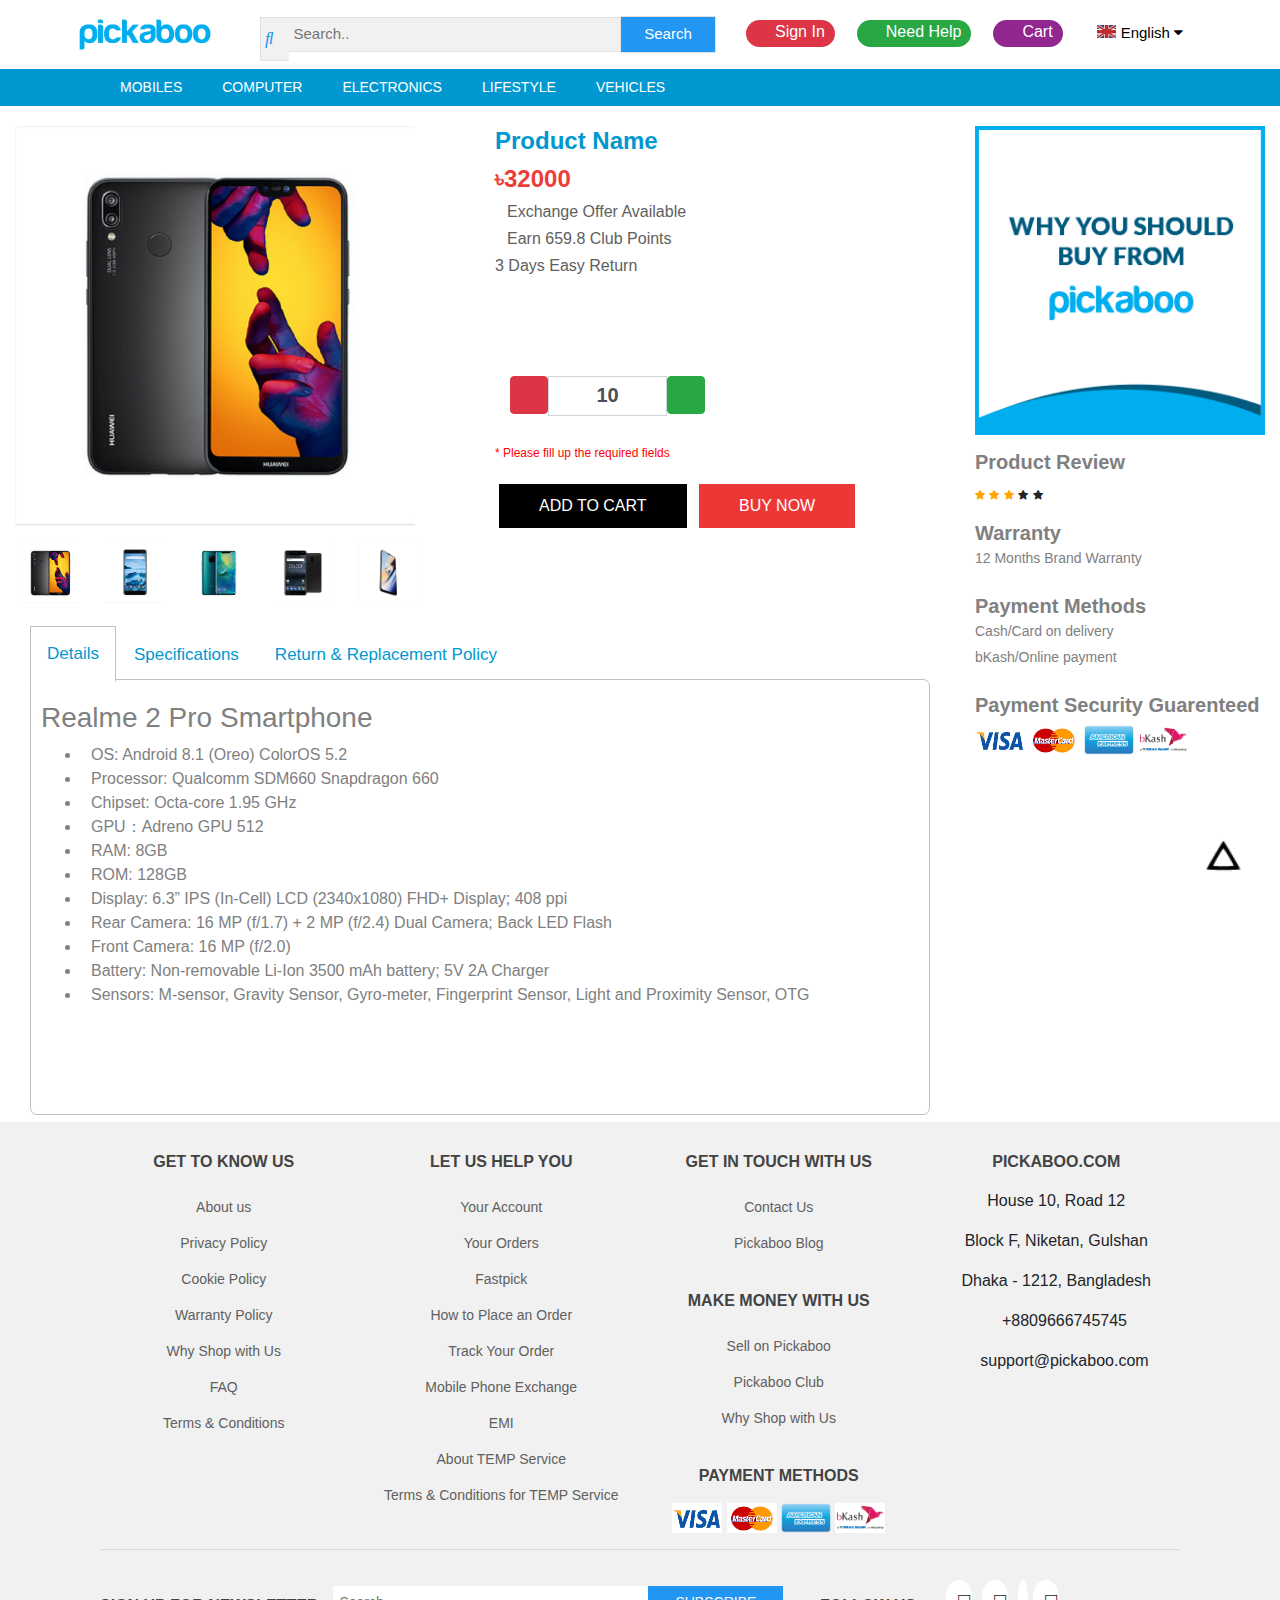
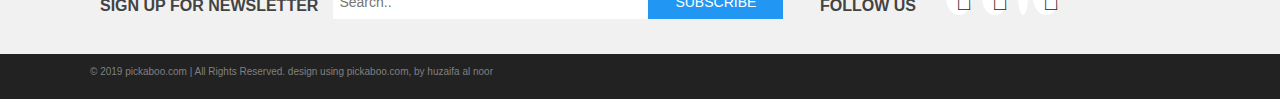
<file: details.html>
<!doctype html>
<html lang="en">
  <head>
    <!-- Required meta tags -->
    <meta charset="utf-8">
    <meta name="viewport" content="width=device-width, initial-scale=1, shrink-to-fit=no">
    <meta name="viewport" content="width=device-width, initial-scale=1">
    <!-- Bootstrap CSS -->
    <link rel="stylesheet" href="https://stackpath.bootstrapcdn.com/bootstrap/4.3.1/css/bootstrap.min.css" integrity="sha384-ggOyR0iXCbMQv3Xipma34MD+dH/1fQ784/j6cY/iJTQUOhcWr7x9JvoRxT2MZw1T" crossorigin="anonymous">
    <link rel="stylesheet" href="https://cdnjs.cloudflare.com/ajax/libs/font-awesome/4.7.0/css/font-awesome.min.css">
    <link rel="stylesheet" href="https://use.fontawesome.com/releases/v5.7.2/css/all.css" integrity="sha384-fnmOCqbTlWIlj8LyTjo7mOUStjsKC4pOpQbqyi7RrhN7udi9RwhKkMHpvLbHG9Sr" crossorigin="anonymous">
    
    <link rel="stylesheet" href="css/easyzoom.css" />

    <link rel="stylesheet" type="text/css" href="css/style.css" media="all">
    <title>Pickaboo-Online Shopping in Bangladesh</title>
  </head>
 

 <body>
<header id="home">

<div class="container">
<div class="row">
<div class="col-md-2 logo">
		<a href="index.html"><img src="Pickaboo.png"></a>
</div>

<div class="col-md-5 search">
<form class="searchbar" action="/action_page.html">
	<i class="fas fa-search"></i>
  <input type="text" placeholder="Search.." name="search">
  <button type="submit">Search</button>
</form>
</div>

<div class="col-md-5 topnav">

	<ul class="nav  justify-content-end">
		<li class="nav-item">
			<button id="mylgnBtn" class="nav-link bg-danger" href="#"><i class="fas fa-user"></i>Sign In</button>


			<div id="mylgModal" class="loginmodal">

				  <!-- Modal content -->
				  <div class="loginmodal-content">
				    <span class="close">&times;</span>
				    <div class="container">
				  <form action="/action_page.html">
				    <div class="row">
				      
				      <div class="login-page">

				        E-mail or Mobile 
				        <input type="text" name="username" placeholder="Username" required>
				        Password
				        <input type="password" name="password" placeholder="Password" required>
				        
				      </div>


				    <div class="login-page-btn">
				    	<div class="signbtn">
				    	<input type="submit" value="SIGN IN">
				    	</div>
				      	<a href="#">Not a Member ? <span>Sign up Now</span> </a><br>
				      	<a href="#">Forgot password?</a>
				 	 </div>


				        <div class="login-page">
				        <a href="#" class="fb bttn">
				          <i class="fab fa-facebook fa-fw"></i> Login with Facebook
				         </a>

				        <a href="#" class="google bttn"><i class="fab fa-google fa-fw">
				          </i> Login with Google+
				        </a>
				      </div>
				      
				    </div>
				  </form>
				</div>
				  </div>

				</div>

				<!-- End Modal -->
		</li>
		<li class="nav-item">
			<button class="nav-link bg-success" href="#"><i class="fas fa-question-circle"></i>Need Help</button>
		</li>
		<li class="nav-item">
			<button class="nav-link cart-color"  href="#"><i class="fas fa-shopping-cart"></i>Cart</button>
		</li>

		<div  class="language">
	    <button class="languagebtn"><img src="english.png">English 
	      <i class="fa fa-caret-down"></i>
	    </button>
	    <div class="language-content">
	      <a href="#"><img src="english.png"> English</a>
	      <a href="#"><img src="bangla.png">Bangla</a>
	    </div>
	  </div> 

	</ul>

</div>
</div>
</div>
<!-- Menu Area Start -->

<div class="topnavbar">
<div id="myNavbar" class=" navbar" >
<!-- 	<div class="imagelogo">
		<img src="pickaboo2.png">
	</div> -->

  
  <div class="dropdown">
    <button class="dropbtn">Mobiles 

    </button>
    <div class="dropdown-content">
    	<div class="row">
    	<ul class="col-sm-4">
    		<li><h5> <a href="#"><span style="color: #000;"></span>Smartphones</a></h5></li>
    		<div class="row">
    			<div class="col-sm-6">
    				<ul class="list-text">
    		 <a href="#">Xiaomi</a>
    		 <a href="#">Apple</a>
    		 <a href="#">Samsung</a>
    		 <a href="#">Huawei</a>
    		 <a href="#">Vivo</a>
    		 <a href="#">BlackBerry</a>
    		 <a href="#">Lenevo</a>
    			</ul>
		    	</div>
		    	<div class="col-sm-6">
    				<ul class="list-text">
    		 <a href="#">Nokia</a>
    		 <a href="#">Micromax</a>
    		 <a href="#">Symphony</a>
    		 <a href="#">OnePlus</a>
    			</ul>
		    	</div>
		    </div>
    	</ul>

    	<ul class="col-sm-4">
    		<li><h5> <a href="#"><span style="color: #000;"></span>FEATURE PHONES</a></h5></li>
    		<div class="row">
    			<div class="col-sm-6">
    				<ul class="list-text">
			    		 <a href="#">Samsung</a>
			    		 <a href="#">Nokia</a>
			    		 <a href="#">Symphony</a>
			    		 <a href="#">BlackBerry</a>
			    		 <a href="#">Micromax</a>
    			</ul>
		    	</div>
		    </div>
    	</ul>
    </div>
  </div>
  </div>



<div class="dropdown">
    <button class="dropbtn">Computer 

    </button>
    <div class="dropdown-content">
    	<div class="row">
    	<ul class="col-sm-4">
    		<li><h5> <a href="#"><span style="color: #000;"></span>Smartphones</a></h5></li>
    		<div class="row">
    			<div class="col-sm-6">
    				<ul class="list-text">
    		 <a href="#">Asus</a>
    		 <a href="#">Acer</a>
    		 <a href="#">Samsung</a>
    		 <a href="#">Dell</a>
    		 <a href="#">Vivo</a>
    		 <a href="#">Lenevo</a>
    		 <a href="#">Hp</a>
    			</ul>
		    	</div>
		    	<div class="col-sm-6">
    				<ul class="list-text">
    		 <a href="#">Apple</a>
    		 <a href="#">Macbook</a>

    			</ul>
		    	</div>
		    </div>
    	</ul>

    	<ul class="col-sm-4">
    		<li><h5> <a href="#"><span style="color: #000;"></span>Desktop</a></h5></li>
    		<li><h5> <a href="#"><span style="color: #000;"></span>Laptop & Desktop Accessories</a></h5></li>
    		<div class="row">
    			<div class="col-sm-6">
    				<ul class="list-text">
			    		 <a href="#">Keyboards</a>
			    		 <a href="#">Mouse</a>
			    		 <a href="#">Headphone</a>
			    		 <a href="#">Printer</a>
			    		 <a href="#">Powersupply</a>
    			</ul>
		    	</div>
		    </div>
    	</ul>
    	<li style="list-style: none;"><h5> <a href="#"><span style="color: #000;"></span>Gaming Console</a></h5></li>

    </div>
  </div>
  </div>


<div class="dropdown">
    <button class="dropbtn">Electronics 

    </button>
    <div class="dropdown-content">
    	<div class="row">
    	<ul class="col-sm-4">
    		<li><h5> <a href="#"><span style="color: #000;"></span>Television</a></h5></li>
    		<div class="row">
    			<div class="col-sm-6">
    				<ul class="list-text">
    		 <a href="#">LED TV</a>
    		 <a href="#">Smart TV</a>
    		 <a href="#">TV accessories</a>

    			</ul>
		    	</div>
		    	<div class="col-sm-6">
    				<ul class="list-text">
    		 <a href="#">Nokia</a>
    		 <a href="#">Micromax</a>
    		 <a href="#">Symphony</a>
    		 <a href="#">OnePlus</a>
    			</ul>
		    	</div>
		    </div>
    	</ul>

    	<ul class="col-sm-4">
    		<li><h5> <a href="#"><span style="color: #000;"></span>FEATURE PHONES</a></h5></li>
    		<div class="row">
    			<div class="col-sm-6">
    				<ul class="list-text">
			    		 <a href="#">Samsung</a>
			    		 <a href="#">Nokia</a>
			    		 <a href="#">Symphony</a>
			    		 <a href="#">BlackBerry</a>
			    		 <a href="#">Micromax</a>
    			</ul>
		    	</div>
		    </div>
    	</ul>
    </div>
  </div>
  </div>


<div class="dropdown">
    <button class="dropbtn">Lifestyle 

    </button>
    <div class="dropdown-content">
    	<div class="row">
    	<ul class="col-sm-4">
    		<li><h5> <a href="#"><span style="color: #000;"></span>Smartphones</a></h5></li>
    		<div class="row">
    			<div class="col-sm-6">
    				<ul class="list-text">
    		 <a href="#">Xiaomi</a>
    		 <a href="#">Apple</a>
    		 <a href="#">Samsung</a>
    		 <a href="#">Huawei</a>
    		 <a href="#">Vivo</a>
    		 <a href="#">BlackBerry</a>
    		 <a href="#">Lenevo</a>
    			</ul>
		    	</div>
		    	<div class="col-sm-6">
    				<ul class="list-text">
    		 <a href="#">Nokia</a>
    		 <a href="#">Micromax</a>
    		 <a href="#">Symphony</a>
    		 <a href="#">OnePlus</a>
    			</ul>
		    	</div>
		    </div>
    	</ul>

    	<ul class="col-sm-4">
    		<li><h5> <a href="#"><span style="color: #000;"></span>FEATURE PHONES</a></h5></li>
    		<div class="row">
    			<div class="col-sm-6">
    				<ul class="list-text">
			    		 <a href="#">Samsung</a>
			    		 <a href="#">Nokia</a>
			    		 <a href="#">Symphony</a>
			    		 <a href="#">BlackBerry</a>
			    		 <a href="#">Micromax</a>
    			</ul>
		    	</div>
		    </div>
    	</ul>
    </div>
  </div>
  </div>


<div class="dropdown">
    <button class="dropbtn">Vehicles 

    </button>
    <div class="dropdown-content">
    	<div class="row">
    	<ul class="col-sm-4">
    		<li><h5> <a href="#"><span style="color: #000;"></span>Smartphones</a></h5></li>
    		<div class="row">
    			<div class="col-sm-6">
    				<ul class="list-text">
    		 <a href="#">Xiaomi</a>
    		 <a href="#">Apple</a>
    		 <a href="#">Samsung</a>
    		 <a href="#">Huawei</a>
    		 <a href="#">Vivo</a>
    		 <a href="#">BlackBerry</a>
    		 <a href="#">Lenevo</a>
    			</ul>
		    	</div>
		    	<div class="col-sm-6">
    				<ul class="list-text">
    		 <a href="#">Nokia</a>
    		 <a href="#">Micromax</a>
    		 <a href="#">Symphony</a>
    		 <a href="#">OnePlus</a>
    			</ul>
		    	</div>
		    </div>
    	</ul>

    	<ul class="col-sm-4">
    		<li><h5> <a href="#"><span style="color: #000;"></span>FEATURE PHONES</a></h5></li>
    		<div class="row">
    			<div class="col-sm-6">
    				<ul class="list-text">
			    		 <a href="#">Samsung</a>
			    		 <a href="#">Nokia</a>
			    		 <a href="#">Symphony</a>
			    		 <a href="#">BlackBerry</a>
			    		 <a href="#">Micromax</a>
    			</ul>
		    	</div>
		    </div>
    	</ul>
    </div>
  </div>
  </div>

  <a href="javascript:void(0);" style="font-size:15px;" class="icon" onclick="functionNavbar()">&#9776;</a>
</div>
</div>

</header>
<!-- End Menu Content -->

<div class="col-md-12">
<div class="row">
<div class="col-md-9 imagelgbig">
	<div class="row">
		<div class="col-md-6">
			<div class="easyzoom easyzoom--adjacent2 easyzoom--overlay easyzoom--with-thumbnails">
				<a href="img/84.png">
					<img src="img/84.png" alt="" width="400" height="400" />
				</a>
			</div>

			<ul class="thumbnails">
				<li>
					<a href="img/84.png" data-standard="img/84.png">
						<img src="img/84.png" alt="" />
					</a>
				</li>
				<li>
					<a href="img/7.png" data-standard="img/7.png">
						<img src="img/7.png" alt="" />
					</a>
				</li>
				<li>
					<a href="img/9.png" data-standard="img/9.png">
						<img src="img/9.png" alt="" />
					</a>
				</li>
				<li>
					<a href="img/2.png" data-standard="img/2.png">
						<img src="img/2.png" alt="" />
					</a>
				</li>
				<li>
					<a href="img/10.png" data-standard="img/10.png">
						<img src="img/10.png" alt="" />
					</a>
				</li>
			</ul>
			</div>

			<div class="col-md-6 pddetails">
				<h1>Product Name</h1>
				<h3>৳32000</h3>
				<h6><i class="fas fa-circle"></i>Exchange Offer Available</h6>
				<h6><i class="fas fa-circle"></i>Earn 659.8 Club Points</h6>
				<h6 class="purple"><i class="fas fa-undo-alt"></i>3 Days Easy Return</h6>
				



				<div class="col-lg-6 qty-valid">
                <div class="input-group">
                <span class="input-group-btn">
                    <button type="button" class="quantity-left-minus btn btn-danger btn-number"  data-type="minus" data-field="">
                      <i class="fas fa-minus-square"></i>
                    </button>
                </span>
                <input type="text" id="quantity" name="quantity" class="form-control input-number count" value="10" min="1" max="100">
                <span class="input-group-btn">
                    <button type="button" class="quantity-right-plus btn btn-success btn-number" data-type="plus" data-field="">
                        <i class="fas fa-plus-square"></i>
                    </button>
                </span>
           		 </div>
                </div>


                <h5>* Please fill up the required fields</h5>


                <button class="addcartbtn">Add to cart</button>
                <button class="buybtn">Buy Now</button>
			</div>

	</div>

<div class="col-md-12" id="detailsDiv">
		<button class="tablink active" onclick="openPage('Details', this, '#fff')" id="defaultOpen">Details</button>
		<button class="tablink" onclick="openPage('Specifications', this, '#fff')">Specifications</button>
		<button class="tablink" onclick="openPage('Return', this, '#fff')">Return & Replacement Policy</button>

		<div id="Details" class="tabcontent">
			<h3>Realme 2 Pro Smartphone</h3>
			<ul>
			<li>OS: Android 8.1 (Oreo) ColorOS 5.2</li>
		    <li>Processor: Qualcomm SDM660 Snapdragon 660 </li>
		    <li>Chipset: Octa-core 1.95 GHz</li>
		    <li>GPU：Adreno GPU 512</li>
		    <li>RAM: 8GB</li>
		    <li>ROM: 128GB</li>
		    <li>Display: 6.3” IPS (In-Cell) LCD (2340x1080) FHD+ Display; 408 ppi</li>
		    <li>Rear Camera: 16 MP (f/1.7) + 2 MP (f/2.4) Dual Camera; Back LED Flash</li>
		    <li>Front Camera: 16 MP (f/2.0)</li>
		    <li>Battery: Non-removable Li-Ion 3500 mAh battery; 5V 2A Charger</li>
		    <li>Sensors: M-sensor, Gravity Sensor, Gyro-meter, Fingerprint Sensor, Light and Proximity Sensor, OTG</li>
		    </ul>
		</div>

		<div id="Specifications" class="tabcontent">
			<table class="table table-bordered details_tbl">
<!-- 				  <thead>
				    <tr>
				      <th scope="col"></th>				      
				      <th scope="col">Handle</th>
				    </tr>
				  </thead> -->
				  <tbody>
				    <tr>
				      <th class="firstrow" scope="row">Brand</th>
				      <td>Realme</td>
				    </tr>
				    <tr>
				      <th scope="row">SKU</th>
				      <td>RLM2PCPL</td>
				    </tr>
				    <tr>
				      <th scope="row">Offers</th>
				      <td><i class="fas fa-circle"></i>Exchange Offer Available</td>
				    </tr>
				    <tr>
				      <th scope="row">Express Delivery</th>
				      <td>Yes</td>
				    </tr>
				    <tr>
				      <th scope="row">Warranty Information</th>
				      <td>12 Months Brand Warranty</td>
				    </tr>
				    <tr>
				      <th scope="row">EMI Available</th>
				      <td>12 Months</td>
				    </tr>
				    <tr>
				      <th scope="row">Processor</th>
				      <td>Octa Core</td>
				    </tr>
				    <tr>
				      <th scope="row">Connectivity</th>
				      <td>Wi-Fi: 802.11a/b/g/n/ac, 2.4GHz, 5GHz; Bluetooth: 5.0</td>
				    </tr>
				    <tr>
				      <th scope="row">Battery mAh</th>
				      <td>Non-removable Li-Ion 3500 mAh Battery</td>
				    </tr>
				    <tr>
				      <th scope="row"> Camera</th>
				      <td>16 MP+2MP</td>
				    </tr>
				    
				  </tbody>
				</table>
		</div>

		<div id="Return" class="tabcontent">
			<h3>Return & Replacement Policy</h3>
			<p>You can return this product for a full refund within 3 calendar days of receiving your order.<br>
				Please read the Return and Replacement Policy Page thoroughly before requesting a return or replacement for your purchased item.<br>
				If your purchased item meets all the requirements, your return can be initiated via two options -<br>

			    Option 1: Communicating with us by Facebook chat or through Live Chat on Pickaboo website.<br>

			    Option 2: By calling Pickaboo’s Customer Service on 09666745745.<br>

			    Option 3: Directly drop off the product at the office premises or by post by Sundarban Courier Service.
			</p>
		</div>
</div>





</div> <!-- col-md-9 end -->


<div class="col-md-3">
	<div class="sidebar">
		<img src="img/1000.gif" class="img-fluid" alt="Responsive image">

		<h3>Product Review</h3>
		<span class="fa fa-star checked"></span>
		<span class="fa fa-star checked"></span>
		<span class="fa fa-star checked"></span>
		<span class="fa fa-star"></span>
		<span class="fa fa-star"></span>

		<h3>Warranty</h3>
		<p>12 Months Brand Warranty</p>

		<h3>Payment Methods</h3>
		<p>Cash/Card on delivery</p>
		<p>bKash/Online payment</p>

		<h3>Payment Security Guarenteed</h3>

		<div class="payment-img">
		<img src="img/visa.png" class="img-fluid" alt="Responsive image">
		<img src="img/ms.png" class="img-fluid" alt="Responsive image">
		<img src="img/america.png" class="img-fluid" alt="Responsive image">
		<img src="img/bkash.jpg" class="img-fluid" alt="Responsive image">
	</div>
	</div>
</div>









</div>
</div>
























<!-- Footer Area start -->


<div class="footer-top">
	<div class="container">
	<div class="col-md-12">
		<div class="row">
			<div class="col-md-3 f-firstrow">
				<h5>Get to Know Us</h5>
					<li><a href="">About us</a></li>
					<li><a href="">Privacy Policy</a></li>
					<li><a href="">Cookie Policy</a></li>
					<li><a href="">Warranty Policy</a></li>
					<li><a href="">Why Shop with Us</a></li>
					<li><a href="">FAQ</a></li>
					<li><a href="">Terms & Conditions</a></li>

			</div>


			<div class="col-md-3 f-firstrow">
				<h5>Let Us Help You</h5>

					<li><a href="">Your Account</a></li>
					<li><a href="">Your Orders</a></li>
					<li><a href="">Fastpick</a></li>
					<li><a href="">How to Place an Order</a></li>
					<li><a href="">Track Your Order</a></li>
					<li><a href="">Mobile Phone Exchange</a></li>
					<li><a href="">EMI</a></li>
					<li><a href="">About TEMP Service</a></li>
					<li><a href="">Terms & Conditions for TEMP Service</a></li>

			</div>


			<div class="col-md-3 f-firstrow">
				<h5>Get in Touch with Us</h5>

					<li><a href="">Contact Us</a></li>
					<li><a href="">Pickaboo Blog</a></li>

					<h5>Make Money With Us</h5>

					<li><a href="">Sell on Pickaboo</a></li>
					<li><a href="">Pickaboo Club</a></li>
					<li><a href="">Why Shop with Us</a></li>
					
					<h5>Payment Methods</h5>
					<img src="img/visa.png" class="img-fluid" alt="Responsive image">
					<img src="img/ms.png" class="img-fluid" alt="Responsive image">
					<img src="img/america.png" class="img-fluid" alt="Responsive image">
					<img src="img/bkash.jpg" class="img-fluid" alt="Responsive image">
			</div>


			<div class="col-md-3 f-firstrow">
				<h5>pickaboo.com</h5>

					<p><i class="fas fa-map-marker-alt"></i> House 10, Road 12</p>
					<p>Block F, Niketan, Gulshan</p>
					<p>Dhaka - 1212, Bangladesh</p>
					<p><i class="fas fa-phone"></i> +8809666745745</p>
					<p><i class="fas fa-envelope"></i> support@pickaboo.com</p>


 

			</div>
		</div>

		<hr>

		<div class="col-md-12">
			<div class="row">
				<div class="col-md-8 lastrow">
					<div class="row">
					<h5>Sign Up For NewsLetter</h5>
						<div class="col-md-8">
						<form class="bottomsearchbar" action="/action_page.html">
						  <input type="text" placeholder="Search.." name="search">
						  <button type="submit">SUBSCRIBE</button>
						</form>
						</div>
					</div>
				</div>
				<div class="col-sm-4 follow">
					<div class="row">
						<h5>Follow Us</h5>
						<div class="col-md-8 social-icon">
							<a href="" class="fab fa-facebook-square"></a>
							<a href="" class="fab fa-youtube"></a>
							<a href="" class="fab fa-google-plus-g"></a>
							<a href="" class="fab fa-instagram"></a>
						</div>
					</div>
				</div>

			</div>
		</div>

</div>
</div>
</div>

<div class="footer">
	<div class="container">
		<p>© 2019 pickaboo.com | All Rights Reserved. design using pickaboo.com, by huzaifa al noor </p>
	</div>
</div>

<!-- End Footer -->


<a href="#home" class="scroll" id="toTop" style="display: block;"> <span id="toTopHover" style="opacity: 1;"> </span></a>









<script>
function functionNavbar() {
  var x = document.getElementById("myNavbar");
  if (x.className === "navbar") {
    x.className += " responsive";
  } else {
    x.className = "navbar";
  }
}
</script>
<script>
window.onscroll = function() {myFunction()};

var navbar = document.getElementById("myNavbar");
var sticky = navbar.offsetTop;

function myFunction() {
  if (window.pageYOffset >= sticky) {
    navbar.classList.add("sticky")
  } else {
    navbar.classList.remove("sticky");
  }
}
</script>


<script src="https://code.jquery.com/jquery-3.1.1.min.js"></script>
	<script src="js/easyzoom.js"></script>
	<script>
		// Instantiate EasyZoom instances
		var $easyzoom = $('.easyzoom').easyZoom();

		// Setup thumbnails example
		var api1 = $easyzoom.filter('.easyzoom--with-thumbnails').data('easyZoom');

		$('.thumbnails').on('click', 'a', function(e) {
			var $this = $(this);

			e.preventDefault();

			// Use EasyZoom's `swap` method
			api1.swap($this.data('standard'), $this.attr('href'));
		});

		// Setup toggles example
		var api2 = $easyzoom.filter('.easyzoom--with-toggle').data('easyZoom');

		$('.toggle').on('click', function() {
			var $this = $(this);

			if ($this.data("active") === true) {
				$this.text("Switch on").data("active", false);
				api2.teardown();
			} else {
				$this.text("Switch off").data("active", true);
				api2._init();
			}
		});
	</script>

<script>
	function openPage(pageName,elmnt,color) {
	var i, tabcontent, tablinks;
		tabcontent = document.getElementsByClassName("tabcontent");
		for (i = 0; i < tabcontent.length; i++) {
		tabcontent[i].style.display = "none";
	}
		tablinks = document.getElementsByClassName("tablink");
		for (i = 0; i < tablinks.length; i++) {
		tablinks[i].style.backgroundColor = "";
		
	}
	document.getElementById(pageName).style.display = "block";
		elmnt.style.backgroundColor = color;
		
	}

	// Get the element with id="defaultOpen" and click on it
	document.getElementById("defaultOpen").click();
</script>

<script>
// Add active class to the current button (highlight it)
var header = document.getElementById("detailsDiv");
var btns = header.getElementsByClassName("tablink");
for (var i = 0; i < btns.length; i++) {
  btns[i].addEventListener("click", function() {
  var current = document.getElementsByClassName("active");
  current[0].className = current[0].className.replace(" active", "");
  this.className += " active";
  });
}
</script>
<script>
// Get the modal
var loginmodal = document.getElementById('mylgModal');

// Get the button that opens the modal
var btn = document.getElementById("mylgnBtn");

// Get the <span> element that closes the modal
var span = document.getElementsByClassName("close")[0];

// When the user clicks the button, open the modal 
btn.onclick = function() {
  loginmodal.style.display = "block";
}

// When the user clicks on <span> (x), close the modal
span.onclick = function() {
  loginmodal.style.display = "none";
}

// When the user clicks anywhere outside of the modal, close it
window.onclick = function(event) {
  if (event.target == loginmodal) {
    loginmodal.style.display = "none";
  }
}
</script>


    <!-- Optional JavaScript -->

    <!-- //smooth scrolling -->
  <script type='text/javascript' src='js/jquery-2.2.3.min.js'></script>
  <script src="https://code.jquery.com/jquery-3.1.1.min.js"></script>
  <script src="js/easyzoom.js"></script>
  <script src="js/main.js"></script>
  <!-- start-smoth-scrolling -->
<script type="text/javascript" src="js/move-top.js"></script>
  <script type="text/javascript" src="js/easing.js"></script>
  <script type="text/javascript">
    jQuery(document).ready(function ($) {
      $(".scroll").click(function (event) {
        event.preventDefault();
        $('html,body').animate({
          scrollTop: $(this.hash).offset().top
        }, 1000);
      });
    });
  </script>
  <!-- start-smoth-scrolling -->
  <!-- here stars scrolling icon -->
  <script type="text/javascript">
    $(document).ready(function () {
      /*
        var defaults = {
        containerID: 'toTop', // fading element id
        containerHoverID: 'toTopHover', // fading element hover id
        scrollSpeed: 1200,
        easingType: 'linear'
        };
      */

      $().UItoTop({
        easingType: 'easeOutQuart'
      });

    });
  </script>
  <!-- //here ends scrolling icon -->
 <!-- jQuery first, then Popper.js, then Bootstrap JS -->
    <script src="https://code.jquery.com/jquery-3.3.1.slim.min.js" integrity="sha384-q8i/X+965DzO0rT7abK41JStQIAqVgRVzpbzo5smXKp4YfRvH+8abtTE1Pi6jizo" crossorigin="anonymous"></script>
    <script src="https://cdnjs.cloudflare.com/ajax/libs/popper.js/1.14.7/umd/popper.min.js" integrity="sha384-UO2eT0CpHqdSJQ6hJty5KVphtPhzWj9WO1clHTMGa3JDZwrnQq4sF86dIHNDz0W1" crossorigin="anonymous"></script>
    <script src="https://stackpath.bootstrapcdn.com/bootstrap/4.3.1/js/bootstrap.min.js" integrity="sha384-JjSmVgyd0p3pXB1rRibZUAYoIIy6OrQ6VrjIEaFf/nJGzIxFDsf4x0xIM+B07jRM" crossorigin="anonymous"></script>
  </body>
</html>
</file>
<file: css/easyzoom.css>
/**
 * EasyZoom core styles
 */
.easyzoom {
	position: relative;

	/* 'Shrink-wrap' the element */
	display: inline-block;
	*display: inline;
	*zoom: 1;
}

.easyzoom img {
	vertical-align: bottom;
}

.easyzoom.is-loading img {
	cursor: progress;
}

.easyzoom.is-ready img {
	cursor: crosshair;
}

.easyzoom.is-error  img {
	cursor: not-allowed;
}

.easyzoom-notice {
	position: absolute;
	top: 50%;
	left: 50%;
	z-index: 150;
	width: 10em;
	margin: -1em 0 0 -5em;
	line-height: 2em;
	text-align: center;
	background: #FFF;
	box-shadow: 0 0 10px #888;
}

.easyzoom-flyout {
	position:absolute;
	z-index: 100;
	overflow: hidden;
	background: #FFF;
}

/**
 * EasyZoom layout variations
 */
.easyzoom--overlay .easyzoom-flyout {
	top: 0;
	left: 0;
	width: 100%;
	height: 100%;
}

.easyzoom--adjacent .easyzoom-flyout {
	top: 0;
	left: 100%;
	width: 100%;
	height: 100%;
	margin-left: 20px;
}
</file>
<file: css/style.css>
body {
  background: #fff;

}

.topnav{
	padding: 0px;
}

.topnav li{}
.topnav li button {
	padding: 0px 10px;
	margin-right: 22px;
	border-radius: 25px 25px;
	margin-top: 20px;
	color: #fff;
	border: transparent;
	padding-bottom: 3px;
}
.logo{
	padding: 0px;
	padding-bottom: 10px;
}
.logo img {
	width: 150px;
	height: 49px;
	margin-top: 10px;
}
.nav-link i{
	font-size: 12px;
	color: #fff;
	padding-right: 10px;
}
.cart-color{
	background-color: #92278F;
}
.languagebtn {
  background-color: #fff;
  color: #000;
  padding:12px;
  font-size: 15px;
  border: none;
  margin-top: 10px;
  margin-right: 15px;
}
.languagebtn img{
	width: 24px;
	height: 18px;
	padding-right: 5px;
	padding-bottom: 5px;
}

.language {
  position: relative;
  display: inline-block;
}

.language-content {
  display: none;
  position: absolute;
  background-color: #fff;
  min-width: 180px;
  z-index: 1;
}

.language-content a {
	color: black;
	padding: 4px 28px;
	text-decoration: none;
	display: block;
	font-size: 15px;
}
.language-content img {
	width: 24px;
	height: 18px;
	padding-right: 5px;
	padding-bottom: 5px;
}

.language-content a:hover {background-color: #ddd;}

.language:hover .language-content {display: block;}

.language:hover .languagebtn {background-color: #fff;}
.languagebtn:hover {
	border-top: 2px solid #999;
	padding-top: 10px;
}
.search{
	padding: 0px;
}
.searchbar input[type="text"] {
	padding: 5px;
	font-size: 15px;
	border: 1px solid #e1e1e1;
	float: left;
	width: 70%;
	background: #f1f1f1;
	margin-top: 17px;
	border-left: none;
}
.searchbar i {
	float: left;
	width: 6%;
	padding: 8px 4px;
	background: #f1f1f1; 
	color: #2196F3;
	font-size: 17px;
	border: 1px solid #e1e1e1;
	cursor: pointer;
	margin-top: 17px;
	border-right: none;
}
.searchbar button {
	float: left;
	width: 20%;
	padding: 6px;
	background: #2196F3;
	color: white;
	font-size: 15px;
	border: 1px solid #e1e1e1;
	border-left: none;
	cursor: pointer;
	margin-top: 16px;
}

.searchbar button:hover {
  background: #0b7dda;
}

.searchbar::after {
  content: "";
  clear: both;
  display: table;
}

.topnavbar{
	background-color: #0198d1;
}



.navbar {
	padding: 0px 100px;
	background-color: #0198d1;
	justify-content: left;
	border-radius: 5px;
}

.navbar a {
	float: left;
	display: block;
	color: #000;
	text-align: center;
	padding: 0px 25px;
	text-decoration: none;
	font-size: 14px;
	text-transform: uppercase;
	font-weight: bold;
}

.active {
  background-color: #0198d1;
  color: white;
}

.navbar .icon {
  display: none;
}

.dropdown {
  float: left;

}

.dropdown .dropbtn {
	font-size: 14px;
	border: none;
	outline: none;
	color: white;
	padding: 8px 20px;
	background-color: inherit;
	font-family: inherit;
	margin: 0;
	text-transform: uppercase;
	font-weight: 530;

}

.list-text a {
	color: #808080;
	font-size: 14px;
	text-transform: none;
	font-weight: normal;
}
.dropdown-content {
	display: none;
	position: absolute;
	background-color: #fefefe;
	min-width: 600px;
	box-shadow: 0px 8px 16px 0px rgba(150, 147, 147, 0.2);
	z-index: 1;
}
.dropdown-content h5{
	font-size: 14px;
	color: black;
}

.dropdown-content ul{
	padding: 5px 14px;
  	margin: 0;
  	list-style: none;
  	display: block;

}
.dropdown-content ul li{
	padding: 0px;
	position: relative;
}
.dropdown-content a {
  float: none;
  padding: 3px 5px;
  text-decoration: none;
  display: block;
  text-align: left;
  width: 160px;
}

.navbar a:hover, .dropdown:hover .dropbtn {
  background-color: #fff;
  color: #0198d1;

}

.dropdown:hover .dropdown-content {
  display: block;
}

@media screen and (max-width: 600px) {
  .navbar a:not(:first-child), .dropdown .dropbtn {
    display: none;
  }
  .navbar a.icon {
    float: right;
    display: block;
  }
}

@media screen and (max-width: 600px) {
  .navbar.responsive {position: relative;}
  .navbar.responsive .icon {
    position: absolute;
    right: 0;
    top: 0;
  }
  .navbar.responsive a {
    float: none;
    display: block;
    text-align: left;
  }
  .navbar.responsive .dropdown {float: none;}
  .navbar.responsive .dropdown-content {position: relative;}
  .navbar.responsive .dropdown .dropbtn {
    display: block;
    width: 100%;
    text-align: left;
  }
}


.sticky {
  position: fixed;
  top: 0;
  width: 100%;
  padding-top: 3px;
  height: auto;
  background: gray;
  background-image: url(../pickaboo2.png );
  background-repeat: no-repeat;
  z-index: 9999;
}

.slidersection{
	clear: both;
}
.carousel {
    position: relative;
    z-index: 0;
}
.controls ul{
border-left: 1px solid #999999;
border-right: 1px solid #999999;
border-bottom: 1px solid #999999;
}

.controls ul li {
	padding: 7px 20px;
	position: relative;
	width: 32%;
	text-align: center;
}
.controls ul li a{
	text-decoration: none;
	font-size: 14px;
	color: #000;
}

.controls span{
	color: gray;
	font-size: 20px;
}
.imagebanner{
	padding-top: 20px;
	padding-bottom: 15px;
	margin-bottom: 5px;

}
.imagebanner img{
	border-radius: 7px;
}

.hotdeals{
	display: block;
	width: auto;
	text-align: center;
	background-color: #015B7E;
	height: 35px;
}
.hotdeals h5{
	font-size: 16px;
	color: #fff;
	padding-top:7px;
	padding-bottom:5px;
	text-transform: uppercase;
	font-weight: 435;
	letter-spacing: .4px;
}
.hotproduct img{
	max-width: 80%;
	height: auto;
}
.hotsection{
	border-bottom: 20px solid #015B7E;
}

.hot-products{
	position: relative;
	width: 222px;
	height: 360px;
	border-right: 1px solid #bebfc3;
	border-bottom: 1px solid #bebfc3;
	border-left: 1px solid #bebfc3;
}
.hot-products:first-child{
	border-left: 2px solid #bebfc3;
}
.hot-products:last-child{
	border-right: 2px solid #bebfc3;
}
.hotproduct{
	text-align: center;
}
.hot-products a{
	text-decoration: none;
}

.checked {
  color: orange;
}
.hot-details{
	padding: 5px 2px;
}
.hot-details span{
	font-size: 11px;
	padding-bottom: 20px;

}

.hot-details p {
	padding-bottom: 0px;
	color: #000;
	margin: 0px;
}

.hot-details button {
	
	color: white;
	font-size: 18px;
	background-color: black;
	text-align: center;
	width: 100px;
	height: 28px;
	font-weight: bold;
	border:none;
	border-bottom: 2px solid gray;
	margin-top: 20px;

}
.hot-details p:hover{
	color: #00B2F5;
}

.buy-now{
	padding: 15px 0px 0px 0px;
}
.pd-category{
	margin-top: 40px;
	border-top: 5px solid #EF4923;
}

.pd-category-green{
	margin-top: 40px;
	border-top: 5px solid #60BB46;
}

.pd-category-purple{
	margin-top: 40px;
	border-top: 5px solid #92278F;
}





/*.pd-category:first-child{
	margin-top: 40px;
	border-top: 5px solid #EF4923;
}
.pd-category:second-child{
	margin-top: 40px;
	border-top: 5px solid #60BB46;
}
.pd-category:last-child{
	margin-top: 40px;
	border-top: 5px solid #92278F;
}*/
.sidebar-box{
	position: relative;
	width: 267px;
	border:1px solid #bebfc3;
}


.sidebar-box li{
	list-style: none;
	border-bottom: 1px solid #bebfc3;
	height: 42px;
}
.sidebar-box a {
	padding-left: 12px;
	font-size: 14px;
	color: gray;
	font-weight: 600;
}
.sidebar-box li:hover {
	background-color: #EF4923;
	
}
.sidebar-box li a:hover {
	color: #fff;
	text-decoration: none;
}
.box-header{
	position: relative;
	height: 75px;
	border-bottom: 1px solid #bebfc3;
}
.box-header h3 {
	font-size: 20px;
	color: #EE4D28;
	font-weight: bold;
	position: relative;
	text-align: center;
	bottom: 35px;
}
.box-header img {
	height: 50px;
	width: 50px;
	margin-top: 10px;
}



.catproduct img{
	max-width: 75%;
	height: auto;
}


.cat-products{
	position: relative;
	width: 190px;
	height: 240px;
	border-right: 1px solid #bebfc3;
	border-bottom: 1px solid #bebfc3;
	border-top: 1px solid #bebfc3;
	text-align: center;
}

.categorypd {
	position: relative;
	width: 605px;
	margin-left: 0px;
	margin-right: -36px;
}

.cat-products a{
	text-decoration: none;
}

.cat-pro{
	padding: 5px 2px;
}
.cat-pro span{
	font-size: 10px;
	padding-bottom: 7px;

}
.cat-pro h5 {
	padding-bottom: 0px;
	color: #000;
	margin: 0px;
	font-size: 14px;
}
.cat-pro h5:hover{
	color: #00B2F5;
}
.cat-pro p {
	padding-bottom: 0px;
	color: #EF4923;
	margin: 0px;
	font-size: 14px;
	font-weight: 700;
}
.tkbd span{
font-size: 20px;
}


.side_image {
	border: 1px solid #bebfc3;
	height: 480px;
	width: 274px;
	position: relative;
	left: -15px;
}
.side_image img {
	height: auto;
	width: 100%;
	position: relative;
	
}
.bottomimg{
	position: relative;
	margin-top: 20px;
	margin-bottom: 20px;
}

.bottom {
  position: relative;
  width: 100%;
}
.bottom-hover-image {
  display: block;
  width: 200%;
  height: auto;
}

.overlay {
  position: absolute;
  bottom: 0;
  left: 0;
  right: 0;
  background-color: #008CBA;
  overflow: hidden;
  width: 100%;
  height: 100%;
  -webkit-transform: scale(0);
  -ms-transform: scale(0);
  transform: scale(0);
  -webkit-transition: .3s ease;
  transition: .3s ease;
  backface-visibility: hidden;
}

.bottom:hover .overlay {
  -webkit-transform: scale(1);
  -ms-transform: scale(1);
  transform: scale(1);
}

.overlay-image {
  color: white;
  font-size: 20px;
  position: absolute;
  top: 50%;
  left: 50%;
  -webkit-transform: translate(-50%, -50%);
  -ms-transform: translate(-50%, -50%);
  transform: translate(-50%, -50%);
  text-align: center;
}

.footer-top{
	background-color: #F1F1F1;
}

.f-firstrow{
	text-align: center;
}
.f-firstrow h5 {
	padding-top: 10px;
	padding-bottom: 10px;
	margin-top: 20px;
	text-transform: uppercase;
	font-weight: 600;
	color: #434343;
	text-align: center;
	font-size: 16px;

}
.f-firstrow ul{}
.f-firstrow  li{
	list-style: none;
}
.f-firstrow  li a{
	text-decoration: none;
	font-weight: 501;
	color: #606060;
	font-size: 14px;
	line-height: 36px;
}
.f-firstrow li a:hover{
	color: #0198D1;
}

.f-firstrow img{
	height: 30px;
	width: 50px;
}
.lastrow {
	margin-bottom: 20px;
}
.lastrow h5{
	padding-top: 10px;
	padding-bottom: 10px;
	margin-top: 20px;
	text-transform: uppercase;
	font-weight: 600;
	color: #434343;
	text-align: center;
	font-size: 16px;
}




.bottomsearchbar input[type=text] {
  padding: 5px;
  font-size: 14px;
  border: 1px solid #fff;
  float: left;
  width: 70%;
  background: #fff;
  margin-top: 20px;
}

.bottomsearchbar button {
  float: left;
  width: 30%;
  padding: 5px;
  background: #2196F3;
  color: white;
  font-size: 14px;
  border: 1px solid #2196F3;
  cursor: pointer;
  position: relative;
  margin-top: 20px;
}

.bottomsearchbar button:hover {
  background: #fff;
  color: #2196F3;
}

.bottomsearchbar::after {
  content: "";
  clear: both;
  display: table;
}
.follow{

}
.follow h5{
	padding-top: 10px;
	padding-bottom: 10px;
	margin-top: 20px;
	text-transform: uppercase;
	font-weight: 600;
	color: #434343;
	text-align: center;
	font-size: 16px;
}
.social-icon {

	padding-top: 20px;
	padding-left: 25px;
}
.social-icon a {
	padding-left: 10px;
	height: 40px;
	border-radius: 50%;
	background-color: #fff;
	width: 40px;
	padding-top: 10px;
	color: #222222;
	font-size: 22px;
	margin-left: 5px;
	text-decoration: none;
}

.footer{
	background-color: #222222;
	height: 45px;
}

.footer p{
	margin: 0;
	color: gray;
	font-size: 10px;
	padding: 5px;
	padding-top: 10px;
}

#toTop {
  display: none;
  text-decoration: none;
  position: fixed;
  bottom: 0px;
  right: 1%;
  overflow: hidden;
  z-index: 999;
  width: 64px;
  height: 64px;
  border: none;
  text-indent: 100%;
  background: url("../arr.png") no-repeat 0px 0px;
  background-size: 40px;
}

#toTopHover {
  width: 64px;
  height: 64px;
  display: block;
  overflow: hidden;
  float: right;
  opacity: 0;
  -moz-opacity: 0;
  filter: alpha(opacity=0);
}



.thumbnails {
	overflow: hidden;
	margin: 1em 0;
	padding: 0;

}

.thumbnails li {
	display: inline-block;
	width: 70px;
	margin: 0 5px;
}

.thumbnails img {
	display: block;
	width: 60px;
	height: : 60px;
}
.thumbnails li a{
	padding: 0px;
}

.count{
	width: 200px;
	height: 40px;
	text-align: center;
	font-weight: 600;
	font-size: 20px;
}

.imagelgbig{
	margin-top: 20px;
}
.addcartbtn {
  background-color: #000; 
  border: none;
  color: white;
  padding: 10px 40px;
  text-align: center;
  text-decoration: none;
  display: inline-block;
  font-size: 16px;
  margin: 4px 4px;
  cursor: pointer;
  text-transform: uppercase;
}
.addcartbtn:hover {
	background-color: #fff;
	color: #000;
	border:1px solid #000;
}
.buybtn {
  background-color: #ed3737; 
  border: none;
  color: white;
  padding: 10px 40px;
  text-align: center;
  text-decoration: none;
  display: inline-block;
  font-size: 16px;
  margin: 4px 4px;
  cursor: pointer;
  text-transform: uppercase;
}
.buybtn:hover {
	background-color: #fff;
	color: #000;
	border:1px solid #ed3737;
}
.pddetails h1{
	color: #0198D1;
	font-size: 24px;
	font-weight: 600;
	line-height: 30px;
}
.pddetails h3{
	color: #EE3C37;
	font-size: 24px;
	font-weight: 600;
	line-height: 30px;
}
.pddetails h6{
	color: #606060;
}
.pddetails i{
	color: #FBD039;
}
.purple i{
	color: #942C91;
}
.pddetails p{}
.pddetails h5{
	font-size: 12px;
	color: red;
	margin-bottom: 20px;
}

.qty-valid {
	margin-top: 100px;
	margin-bottom: 30px;
}
/* Style tab links */
.tablink {
  background-color: #fff;
  color: #0198D1;
  float: left;
  border-color: transparent;
  border-bottom: 1px solid #bebfc3;
  outline: none;
  cursor: pointer;
  padding: 14px 16px;
  font-size: 17px;
  width: auto;
  
}
/*.tablink:first-child {
	border-left: 1px solid #bebfc3;
}*/
.active{
  background-color: transparent;
  color: #0198D1;
  border: 1px solid #bebfc3;
  border-bottom: 1px solid #fff;
  position: relative;
  z-index: 3;
}
/* Style the tab content (and add height:100% for full page content) */
.tabcontent {
  color: gray;
  display: none;
  padding: 56px 10px;
  height: 100%;
  border: 1px solid #bebfc3;
  border-radius: 0px 7px 7px 7px;
  position: relative;
  top: 53px;
  margin-bottom: 60px;
}
.tabcontent h3 {
	position: relative;
	top: -35px;
}
.tabcontent li{
	position: relative;
	top: -35px;
	padding-left: 10px;
	
}
.tabcontent p{
	line-height: 35px;
}
#Details {background-color: #fff;}
#Specifications {background-color: #fff;}
#Return {background-color: #fff;}


.firstrow{
	width: 245px;
}

.table td{
	padding: 8px;
	padding-left: 7px;
	color: gray;
	font-size: 15px;
}
.details_tbl th{
	padding: 7px;
	color: gray;
}
.details_tbl i{
	color: #FBD039;
}
.table th{
	color: #0198D1;
	font-weight: normal;
	padding: 8px;
	padding-left: 10px;
}
.sidebar{
	padding-top: 20px;
}

.sidebar h3 {
	font-size: 20px;
	color: gray;
	padding-top: 15px;
	font-weight: 600;
}
.sidebar span {
	font-size: 11px;
}
.sidebar p {
	color: gray;
	line-height: 10px;
	font-size: 14px;
}


.payment-img img{
height: 30px;
	width: 50px;
}

.loginmodal {
  display: none; /* Hidden by default */
  position: fixed; /* Stay in place */
  z-index: 111; /* Sit on top */
  padding-top: 100px; /* Location of the box */
  left: 0;
  top: 0;
  width: 100%; /* Full width */
  height: 100%; /* Full height */
  overflow: auto; /* Enable scroll if needed */
  background-color: rgb(0,0,0); /* Fallback color */
  background-color: rgba(0,0,0,0.8); /* Black w/ opacity */
}

/* Modal Content */
.loginmodal-content {
  background-color: #CEEDFE;
  margin: auto;
  padding: 15px;
  border: 1px solid #888;
  width: 360px;
  height: 420px;
  border-radius: 10px;
  box-shadow: 3px 5px 12px 1px #abb9c0 !important;
}

/* The Close Button */
.close {
	color: #000;
	float: right;
	font-size: 28px;
	font-weight: bold;
	position: relative;
	top: -23px;
	right: -11px;
}

.close:hover,
.close:focus {
  color: #000;
  text-decoration: none;
  cursor: pointer;
}
.login-page-btn {
	text-align: center;
	padding: 16px 50px;
}

.signbtn input{
	background-color: #ED1B24;
	color: #fff;
	font-size: 14px;
	font-weight: bold;
	border:none;
	height: 32px;
	margin-top: 10px;
	width: 84px;
}
.login-page-btn a{
	font-size: 14px;
	color: gray;
	text-decoration: none;
}
.login-page-btn span:hover{
	color: #0074E8;
}

/* style inputs and link buttons */
.login-page input,
.bttn {
  width: 100%;
  padding: 8px;
  border: none;
  border-radius: 4px;
  margin: 3px 0;
  opacity: 0.95;
  display: inline-block;
  font-size: 16px;
  line-height: 24px;
  background-color: #fff;
  position: relative;
  text-decoration: none; /* remove underline from anchors */
}

/*.login-page input:hover,
.bttn:hover {
  opacity: 1;
}*/

/* add appropriate colors to fb, twitter and google buttons */
.fb {
  background-color: #3B5998;
  color: white;
}

.google {
  background-color: #dd4b39;
  color: white;
}

/* style the submit button */
.login-page input[type=submit] {
  background-color: #4CAF50;
  color: white;
  cursor: pointer;
  width: 200px;
}

/*.login-page input[type=submit]:hover {
  background-color: #45a049;
}*/

/* Two-column layout */
.login-page {
  /* float: left; */
  /* width: 50%; */
  /* margin: auto; */
  padding: 0px;
  margin-top: 6px;
}

.login-page a{
	text-decoration: none;
}
.login-page a:hover {
	color: #fff;
}
</file>
